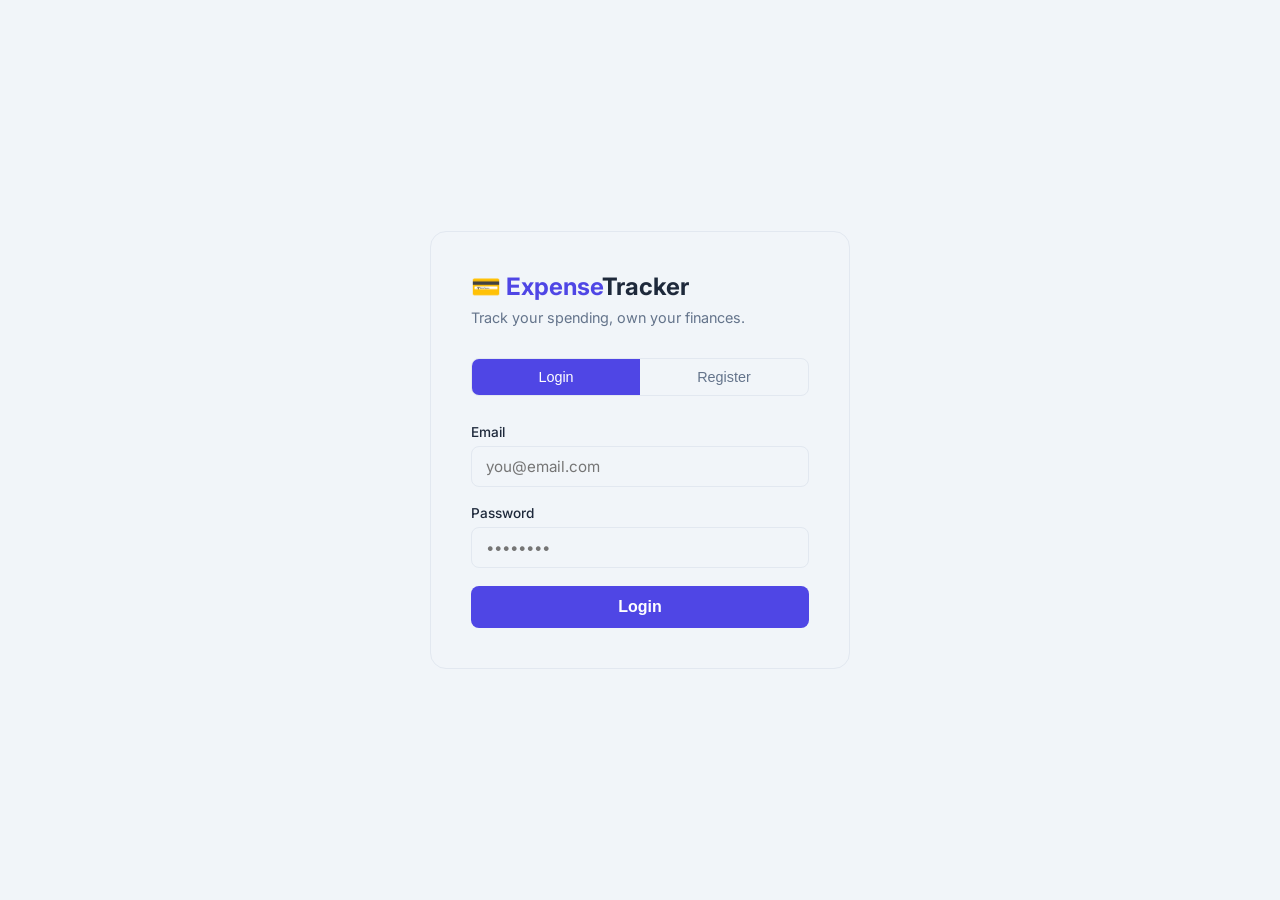
<file: src/main/resources/static/budgets.html>
<!DOCTYPE html>
<html lang="en">
<head>
    <meta charset="UTF-8" />
    <meta name="viewport" content="width=device-width, initial-scale=1.0" />
    <title>Budgets — ExpenseTracker</title>
    <link rel="stylesheet" href="style.css" />
</head>
<body>

<!-- Sidebar -->
<aside class="sidebar">
    <div class="sidebar-logo">💳 Expense<span>Tracker</span></div>
    <nav>
        <a class="nav-link" href="index.html">
            <svg fill="none" viewBox="0 0 24 24" stroke="currentColor" stroke-width="2"><path stroke-linecap="round" stroke-linejoin="round" d="M3 12l2-2m0 0l7-7 7 7M5 10v10a1 1 0 001 1h3m10-11l2 2m-2-2v10a1 1 0 01-1 1h-3m-6 0a1 1 0 001-1v-4a1 1 0 011-1h2a1 1 0 011 1v4a1 1 0 001 1m-6 0h6"/></svg>
            Dashboard
        </a>
        <a class="nav-link" href="expenses.html">
            <svg fill="none" viewBox="0 0 24 24" stroke="currentColor" stroke-width="2"><path stroke-linecap="round" stroke-linejoin="round" d="M9 5H7a2 2 0 00-2 2v12a2 2 0 002 2h10a2 2 0 002-2V7a2 2 0 00-2-2h-2M9 5a2 2 0 002 2h2a2 2 0 002-2M9 5a2 2 0 012-2h2a2 2 0 012 2"/></svg>
            Expenses
        </a>
        <a class="nav-link" href="budgets.html">
            <svg fill="none" viewBox="0 0 24 24" stroke="currentColor" stroke-width="2"><path stroke-linecap="round" stroke-linejoin="round" d="M12 8c-1.657 0-3 .895-3 2s1.343 2 3 2 3 .895 3 2-1.343 2-3 2m0-8c1.11 0 2.08.402 2.599 1M12 8V7m0 1v8m0 0v1m0-1c-1.11 0-2.08-.402-2.599-1M21 12a9 9 0 11-18 0 9 9 0 0118 0z"/></svg>
            Budgets
        </a>
        <a class="nav-link" href="analytics.html">
            <svg fill="none" viewBox="0 0 24 24" stroke="currentColor" stroke-width="2"><path stroke-linecap="round" stroke-linejoin="round" d="M9 19v-6a2 2 0 00-2-2H5a2 2 0 00-2 2v6a2 2 0 002 2h2a2 2 0 002-2zm0 0V9a2 2 0 012-2h2a2 2 0 012 2v10m-6 0a2 2 0 002 2h2a2 2 0 002-2m0 0V5a2 2 0 012-2h2a2 2 0 012 2v14a2 2 0 01-2 2h-2a2 2 0 01-2-2z"/></svg>
            Analytics
        </a>
    </nav>
    <div class="sidebar-footer">
        <div id="sidebarUser" class="sidebar-user"></div>
        <button onclick="logout()" class="logout-btn">⎋ Logout</button>
    </div>
</aside>

<!-- Main -->
<div class="main">
    <div class="topbar">
        <h1>Budgets</h1>
        <div class="month-bar">
            <select id="selMonth"></select>
            <select id="selYear"></select>
        </div>
    </div>

    <div class="content">
        <div style="display:flex;justify-content:space-between;align-items:center;margin-bottom:16px">
            <p style="color:var(--muted);font-size:.875rem">Set monthly spending limits per category</p>
            <button class="btn btn-primary" onclick="openAdd()">+ Set Budget</button>
        </div>

        <!-- Budget vs Actual cards -->
        <div id="budgetCards"><div class="spinner"></div></div>

        <!-- Current budgets table -->
        <div class="card" style="margin-top:20px">
            <div class="card-title">All Budgets This Month</div>
            <div class="table-wrap">
                <table>
                    <thead><tr><th>Category</th><th style="text-align:right">Limit</th><th style="text-align:right">Actions</th></tr></thead>
                    <tbody id="budgetTableBody"></tbody>
                </table>
                <div id="budgetEmpty" class="empty" style="display:none">No budgets set. Click "Set Budget" to add one.</div>
            </div>
        </div>
    </div>
</div>

<!-- Set Budget Modal -->
<div class="overlay" id="budgetModal">
    <div class="modal">
        <div class="modal-head">
            <h2>Set Budget</h2>
            <button class="modal-close" onclick="closeModal('budgetModal')">✕</button>
        </div>
        <div class="form-group">
            <label>Category *</label>
            <select id="bCategory"></select>
        </div>
        <div class="form-group">
            <label>Monthly Limit *</label>
            <input type="number" id="bLimit" min="0.01" step="0.01" placeholder="e.g. 500.00" />
        </div>
        <p style="font-size:.8rem;color:var(--muted);margin-top:4px">If a budget already exists for this category and month, it will be updated.</p>
        <div class="modal-foot">
            <button class="btn btn-outline" onclick="closeModal('budgetModal')">Cancel</button>
            <button class="btn btn-primary" id="budgetSaveBtn" onclick="saveBudget()">Save Budget</button>
        </div>
    </div>
</div>

<div id="toast"></div>
<script src="app.js"></script>
<script>
    document.addEventListener('DOMContentLoaded', () => {
        const sel = document.getElementById('bCategory');
        CATEGORIES.forEach(c => sel.appendChild(new Option(CATEGORY_LABELS[c], c)));
        initMonthSelector((m, y) => loadBudgets(m, y));
        loadBudgets(getSelectedMonth(), getSelectedYear());
    });

    async function loadBudgets(month, year) {
        try {
            const [budgets, comparisons] = await Promise.all([
                api.getBudgets(month, year),
                api.getBudgetComparisons(month, year)
            ]);

            // Progress cards
            const cardsEl = document.getElementById('budgetCards');
            if (comparisons.length === 0) {
                cardsEl.innerHTML = '<p class="empty">No budget comparisons yet. Add expenses and set budgets.</p>';
            } else {
                cardsEl.innerHTML = `<div class="grid-2">${comparisons.map(b => {
                    const pct = Math.min(b.percentageUsed, 100).toFixed(0);
                    const cls = b.overBudget ? 'over' : b.percentageUsed >= 75 ? 'warn' : 'safe';
                    const remaining = b.budgetLimit - b.actualSpent;
                    return `
            <div class="card" style="margin-bottom:0">
              <div style="display:flex;justify-content:space-between;align-items:center;margin-bottom:8px">
                <strong>${CATEGORY_LABELS[b.category]}</strong>
                <span style="font-size:.8rem;color:var(--muted)">${pct}%</span>
              </div>
              <div class="progress"><div class="progress-bar ${cls}" style="width:${pct}%"></div></div>
              <div style="display:flex;justify-content:space-between;font-size:.8rem;color:var(--muted);margin-top:6px">
                <span>Spent: <strong style="color:var(--text)">${formatCurrency(b.actualSpent)}</strong></span>
                <span>Limit: <strong style="color:var(--text)">${formatCurrency(b.budgetLimit)}</strong></span>
              </div>
              ${b.overBudget
                        ? `<p style="font-size:.78rem;color:var(--danger);margin-top:4px">⚠️ Over budget by ${formatCurrency(-remaining)}</p>`
                        : `<p style="font-size:.78rem;color:var(--success);margin-top:4px">${formatCurrency(remaining)} remaining</p>`
                    }
            </div>`;
                }).join('')}</div>`;
            }

            // Table
            const tbody = document.getElementById('budgetTableBody');
            const empty = document.getElementById('budgetEmpty');
            if (budgets.length === 0) {
                tbody.innerHTML = '';
                empty.style.display = 'block';
            } else {
                empty.style.display = 'none';
                tbody.innerHTML = budgets.map(b => `
          <tr>
            <td><span class="badge b-${b.category}">${CATEGORY_LABELS[b.category]}</span></td>
            <td style="text-align:right;font-weight:600">${formatCurrency(b.budgetLimit)}</td>
            <td style="text-align:right">
              <button class="btn btn-danger btn-sm" onclick="deleteBudget(${b.id})">Delete</button>
            </td>
          </tr>`).join('');
            }
        } catch (err) {
            toast('Failed to load budgets: ' + err.message, 'error');
        }
    }

    function openAdd() {
        document.getElementById('bLimit').value = '';
        document.getElementById('bCategory').value = 'FOOD';
        openModal('budgetModal');
    }

    async function saveBudget() {
        const category   = document.getElementById('bCategory').value;
        const budgetLimit = parseFloat(document.getElementById('bLimit').value);
        const month = getSelectedMonth();
        const year  = getSelectedYear();

        if (!budgetLimit || budgetLimit <= 0) { toast('Enter a valid budget limit', 'error'); return; }

        const btn = document.getElementById('budgetSaveBtn');
        btn.disabled = true; btn.textContent = 'Saving...';

        try {
            await api.setBudget({ category, budgetLimit, month, year });
            toast('Budget saved!');
            closeModal('budgetModal');
            loadBudgets(month, year);
        } catch (err) {
            toast('Error: ' + err.message, 'error');
        } finally {
            btn.disabled = false; btn.textContent = 'Save Budget';
        }
    }

    async function deleteBudget(id) {
        if (!confirm('Delete this budget?')) return;
        try {
            await api.deleteBudget(id);
            toast('Budget deleted');
            loadBudgets(getSelectedMonth(), getSelectedYear());
        } catch (err) {
            toast('Error: ' + err.message, 'error');
        }
    }
</script>
</body>
</html>
</file>
<file: src/main/resources/static/style.css>
@import url('https://fonts.googleapis.com/css2?family=Inter:wght@400;500;600;700&display=swap');

*, *::before, *::after { box-sizing: border-box; margin: 0; padding: 0; }

:root {
    --primary:    #4f46e5;
    --primary-lt: #eef2ff;
    --success:    #16a34a;
    --warning:    #d97706;
    --danger:     #dc2626;
    --bg:         #f1f5f9;
    --card:       #ffffff;
    --border:     #e2e8f0;
    --text:       #1e293b;
    --muted:      #64748b;
    --sidebar:    #1e1b4b;
    --sidebar-w:  220px;
}

body { font-family: 'Inter', sans-serif; background: var(--bg); color: var(--text); display: flex; min-height: 100vh; }

/* ── Sidebar ── */
.sidebar {
    width: var(--sidebar-w); background: var(--sidebar);
    position: fixed; top: 0; left: 0; height: 100vh;
    display: flex; flex-direction: column; padding: 20px 12px; z-index: 10;
}
.sidebar-logo { color: #fff; font-size: 1.1rem; font-weight: 700; padding: 4px 10px 20px; border-bottom: 1px solid rgba(255,255,255,.1); margin-bottom: 12px; }
.sidebar-logo span { color: #a5b4fc; }
.nav-link {
    display: flex; align-items: center; gap: 10px;
    padding: 9px 10px; border-radius: 8px; color: #a5b4fc;
    font-size: .875rem; font-weight: 500; text-decoration: none;
    transition: background .15s, color .15s; margin-bottom: 2px;
}
.nav-link:hover { background: rgba(255,255,255,.08); color: #fff; }
.nav-link.active { background: var(--primary); color: #fff; }
.nav-link svg { width: 17px; height: 17px; flex-shrink: 0; }

/* ── Main ── */
.main { margin-left: var(--sidebar-w); flex: 1; display: flex; flex-direction: column; }
.topbar {
    background: var(--card); border-bottom: 1px solid var(--border);
    padding: 0 28px; height: 58px; display: flex; align-items: center;
    justify-content: space-between; position: sticky; top: 0; z-index: 5;
}
.topbar h1 { font-size: 1rem; font-weight: 600; }
.month-bar { display: flex; align-items: center; gap: 8px; }
.month-bar select {
    border: 1px solid var(--border); border-radius: 7px;
    padding: 5px 10px; font-size: .85rem; background: var(--bg);
    color: var(--text); outline: none; font-family: inherit;
}
.content { padding: 24px 28px; }

/* ── Stat cards ── */
.stats { display: grid; grid-template-columns: repeat(auto-fit, minmax(180px,1fr)); gap: 16px; margin-bottom: 24px; }
.stat-card {
    background: var(--card); border: 1px solid var(--border);
    border-radius: 10px; padding: 18px 20px; border-left: 4px solid var(--primary);
}
.stat-card.green  { border-left-color: var(--success); }
.stat-card.yellow { border-left-color: var(--warning); }
.stat-card.red    { border-left-color: var(--danger);  }
.stat-label { font-size: .75rem; font-weight: 600; color: var(--muted); text-transform: uppercase; letter-spacing: .04em; margin-bottom: 6px; }
.stat-value { font-size: 1.6rem; font-weight: 700; line-height: 1.2; }
.stat-sub   { font-size: .78rem; color: var(--muted); margin-top: 3px; }

/* ── Card ── */
.card { background: var(--card); border: 1px solid var(--border); border-radius: 10px; padding: 20px; margin-bottom: 20px; }
.card-title { font-size: .8rem; font-weight: 600; color: var(--muted); text-transform: uppercase; letter-spacing: .05em; margin-bottom: 16px; }

/* ── Buttons ── */
.btn { display: inline-flex; align-items: center; gap: 6px; padding: 8px 16px; border-radius: 7px; font-size: .85rem; font-weight: 500; border: none; cursor: pointer; font-family: inherit; transition: opacity .15s; }
.btn:hover { opacity: .88; }
.btn-primary { background: var(--primary); color: #fff; }
.btn-danger  { background: var(--danger);  color: #fff; }
.btn-outline { background: transparent; border: 1px solid var(--border); color: var(--text); }
.btn-sm { padding: 5px 11px; font-size: .8rem; }

/* ── Table ── */
.table-wrap { overflow-x: auto; }
table { width: 100%; border-collapse: collapse; }
th { text-align: left; padding: 9px 14px; font-size: .73rem; font-weight: 600; color: var(--muted); text-transform: uppercase; letter-spacing: .04em; border-bottom: 1px solid var(--border); background: var(--bg); }
td { padding: 13px 14px; font-size: .875rem; border-bottom: 1px solid var(--border); }
tr:last-child td { border-bottom: none; }
tr:hover td { background: #fafafa; }

/* ── Badge ── */
.badge { display: inline-block; padding: 2px 9px; border-radius: 99px; font-size: .72rem; font-weight: 600; text-transform: uppercase; }
.b-FOOD          { background:#fef9c3; color:#854d0e; }
.b-TRANSPORT     { background:#dbeafe; color:#1e40af; }
.b-HOUSING       { background:#f3e8ff; color:#6b21a8; }
.b-ENTERTAINMENT { background:#fce7f3; color:#9d174d; }
.b-HEALTHCARE    { background:#dcfce7; color:#166534; }
.b-SHOPPING      { background:#ffedd5; color:#9a3412; }
.b-EDUCATION     { background:#e0f2fe; color:#075985; }
.b-UTILITIES     { background:#f1f5f9; color:#475569; }
.b-TRAVEL        { background:#ecfdf5; color:#065f46; }
.b-OTHER         { background:#f1f5f9; color:#64748b; }

/* ── Form ── */
.form-group { margin-bottom: 14px; }
label { display: block; font-size: .83rem; font-weight: 500; margin-bottom: 5px; }
input, select, textarea {
    width: 100%; padding: 8px 11px; border: 1px solid var(--border);
    border-radius: 7px; font-size: .875rem; color: var(--text);
    background: var(--card); outline: none; font-family: inherit;
}
input:focus, select:focus { border-color: var(--primary); box-shadow: 0 0 0 3px var(--primary-lt); }
.form-row { display: grid; grid-template-columns: 1fr 1fr; gap: 14px; }

/* ── Modal ── */
.overlay { display: none; position: fixed; inset: 0; background: rgba(0,0,0,.35); backdrop-filter: blur(2px); z-index: 100; align-items: center; justify-content: center; }
.overlay.open { display: flex; }
.modal { background: var(--card); border-radius: 12px; padding: 24px; width: 100%; max-width: 460px; animation: pop .18s ease; }
@keyframes pop { from { transform: scale(.95); opacity: 0; } to { transform: scale(1); opacity: 1; } }
.modal-head { display: flex; justify-content: space-between; align-items: center; margin-bottom: 18px; }
.modal-head h2 { font-size: 1rem; font-weight: 700; }
.modal-close { background: none; border: none; font-size: 1.2rem; cursor: pointer; color: var(--muted); }
.modal-foot { display: flex; justify-content: flex-end; gap: 8px; margin-top: 20px; }

/* ── Progress ── */
.progress { height: 8px; background: var(--border); border-radius: 99px; overflow: hidden; margin-top: 6px; }
.progress-bar { height: 100%; border-radius: 99px; transition: width .4s; }
.safe    { background: var(--success); }
.warn    { background: var(--warning); }
.over    { background: var(--danger);  }

/* ── Empty / Spinner ── */
.empty { text-align: center; padding: 48px 20px; color: var(--muted); font-size: .9rem; }
.spinner { width: 28px; height: 28px; border: 3px solid var(--border); border-top-color: var(--primary); border-radius: 50%; animation: spin .65s linear infinite; margin: 40px auto; }
@keyframes spin { to { transform: rotate(360deg); } }

/* ── Toast ── */
#toast { position: fixed; bottom: 24px; right: 24px; z-index: 999; display: flex; flex-direction: column; gap: 8px; }
.toast-msg { padding: 11px 18px; border-radius: 8px; font-size: .85rem; font-weight: 500; color: #fff; animation: slide-up .2s ease; box-shadow: 0 4px 12px rgba(0,0,0,.15); }
.toast-msg.success { background: var(--success); }
.toast-msg.error   { background: var(--danger);  }
@keyframes slide-up { from { transform: translateY(12px); opacity: 0; } to { transform: translateY(0); opacity: 1; } }

/* ── Charts ── */
.chart-wrap { position: relative; height: 260px; }

/* ── Grid ── */
.grid-2 { display: grid; grid-template-columns: 1fr 1fr; gap: 20px; }
@media (max-width: 900px) { .grid-2 { grid-template-columns: 1fr; } }
/* ── Auth / Logout ─────────────────────────────────────────── */
.sidebar-footer {
    margin-top: auto;
    padding: 16px;
    border-top: 1px solid var(--border);
}
.sidebar-user {
    font-size: .8rem;
    color: var(--muted);
    margin-bottom: 8px;
    white-space: nowrap;
    overflow: hidden;
    text-overflow: ellipsis;
}
.logout-btn {
    width: 100%;
    padding: 8px 12px;
    background: transparent;
    border: 1px solid var(--border);
    border-radius: 8px;
    color: var(--muted);
    font-size: .85rem;
    cursor: pointer;
    text-align: left;
    transition: .2s;
}
.logout-btn:hover {
    background: #fee2e2;
    color: #dc2626;
    border-color: #fca5a5;
}
</file>
